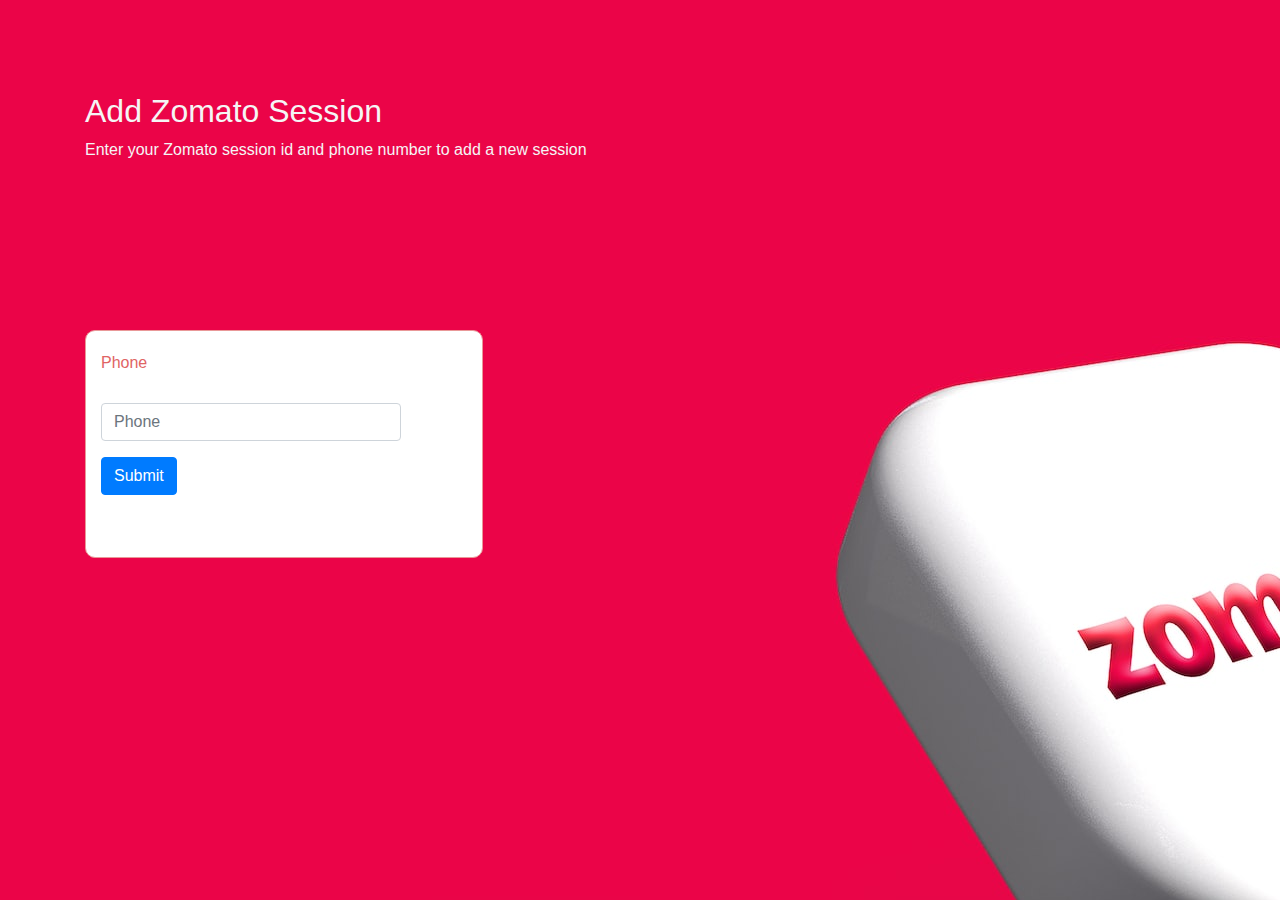
<file: templates/add_session.html>
<html>

<head>
    <title>
        Add New Session
    </title>
    <link rel="stylesheet" href="https://maxcdn.bootstrapcdn.com/bootstrap/4.5.2/css/bootstrap.min.css">
    <link rel="stylesheet" href="/static/css/style.css">
    <script src="/static/js/add_session.js"></script>

</head>

<body>

    <div class="container" id="text-heading">
        <div class="row">
            <div class="col-md-12" id="zom_header">
                <h2>Add Zomato Session</h2>
                <p id="desc">Enter your Zomato session id and phone number to add a new session</p>
            </div>
        </div>
    </div>
    <div class="container" id="my-form">
        <div class="row">
            <div class="col-md-12">
                <form class="form-horizontal" onSubmit="return false;">
                    <!-- take only phone number -->
                    <div class="form-group">
                        <label for="phone" class="col-sm-2 control-label">Phone</label>
                        <div class="col-sm-10" id="inputs">
                            <input type="text" class="form-control" id="phone" placeholder="Phone">
                        </div>
                    </div>
                    <!-- submit button -->
                    <div class="form-group">
                        <div class="col-sm-offset-2 col-sm-10">
                            <button type="button" class="btn btn-primary" id="submit-phone">Submit</button>
                        </div>
                    </div>
                </form>
            </div>
        </div>

        <script>
            sessionId = generateSessionId();
            document.getElementById('submit-phone').addEventListener('click', submitPhone);
        </script>


</body>




</html>
</file>
<file: static/css/style.css>
body {
    background-color: #f5f5f5;
    font-family: 'Segoe UI', Tahoma, Geneva, Verdana, sans-serif;
    background-image: url("/static/images/background.jpeg");
}

h2 {
    color: #f5f5f5;
}

/* center align container */
#text-heading {
    display: flex;
    justify-content: left;
    align-items: center;
    height: 90vh;
    max-height: 30%;
}

#my-form {
    /* it should be right below #text-heading */
    margin-top: 30px;
    display: flex;
    justify-content: left center;
    align-items: center;
}



/* size and width of form to 20% by 20% */
.form-horizontal {
    width: 150%;
    height: 100%;
    border: 1px solid rgb(233, 152, 152);
    background-color: #ffffff;
    color: #df6464;
    /* bold font  */
    margin-top: 30px;
    padding-top: 20px;
    border-radius: 10px;
}

.form-control {
    margin-top: 20px;
}

#desc {
    color: #f5f5f5;
    font-family: 'Segoe UI', Tahoma, Geneva, Verdana, sans-serif;
}



/* move btn-group to top right */
.btn-group {
    position: absolute;
    right: 10%;
    top: 25%;
    position: fixed;
}

#download-button {
    position: absolute;
    right: 10%;
    top: 10%;
    position: fixed;
}

#les-go {
    position: absolute;
    right: 10%;
    top: 15%;
    position: fixed;
}

#show-graphs {
    position: absolute;
    right: 10%;
    top: 20%;
    position: fixed;
}





.dropdown-menu {
    padding: 0;
}

.stats {
    display: inline-block;
    /* max width should be 40% of the window */
    max-width: 40%;
    margin: 10%;
    list-style-type: none;
}

.stat {
    text-align: center-left;
    margin-bottom: 5%;
    padding: 3%;
    color: white;
    background-color: rgba(0, 0, 0, 0.5);
    border-radius: 7px;
    font-size: 23px;
    /* some mordern looking font*/
    font-family: 'Roboto', sans-serif;
    /* make it bold */
    font-weight: 400;
}

/* make stat shine and enlarge on hover */
/* there should be a strip of light that moves across the stat */
/* increase the size of adjacent stats too */
.stat:hover {
    background-color: rgba(0, 0, 0, 0.7);
    transform: scale(1.1);
    transition: 0.5s;
}

/* The Modal (background) */
.modal {
    display: none;
    /* Hidden by default */
    position: fixed;
    /* Stay in place */
    z-index: 1;
    /* Sit on top */
    padding-top: 100px;
    /* Location of the box */
    left: 0;
    top: 0;
    width: 100%;
    /* Full width */
    height: 100%;
    /* Full height */
    overflow: auto;
    /* Enable scroll if needed */
    background-color: rgb(0, 0, 0);
    /* Fallback color */
    background-color: rgba(0, 0, 0, 0.9);
    /* Black w/ opacity */
}

/* Modal Content (Image) */
.visualisation_img {
    margin: auto;
    display: block;
    width: 80%;
    max-width: 700px;
}

/* Caption of Modal Image (Image Text) - Same Width as the Image */
#caption {
    margin: auto;
    display: block;
    width: 80%;
    max-width: 700px;
    text-align: center;
    color: #ccc;
    padding: 10px 0;
    height: 150px;
}

/* Add Animation - Zoom in the Modal */
.visualisation_img,
#caption {
    animation-name: zoom;
    animation-duration: 0.6s;
}

@keyframes zoom {
    from {
        transform: scale(0)
    }

    to {
        transform: scale(1)
    }
}

/* The Close Button */
.close {
    position: absolute;
    top: 15px;
    right: 35px;
    color: #f1f1f1;
    font-size: 40px;
    font-weight: bold;
    transition: 0.3s;
}

.close:hover,
.close:focus {
    color: #bbb;
    text-decoration: none;
    cursor: pointer;
}

/* 100% Image Width on Smaller Screens */
@media only screen and (max-width: 700px) {
    .visualisation_img {
        width: 100%;
    }
}
</file>
